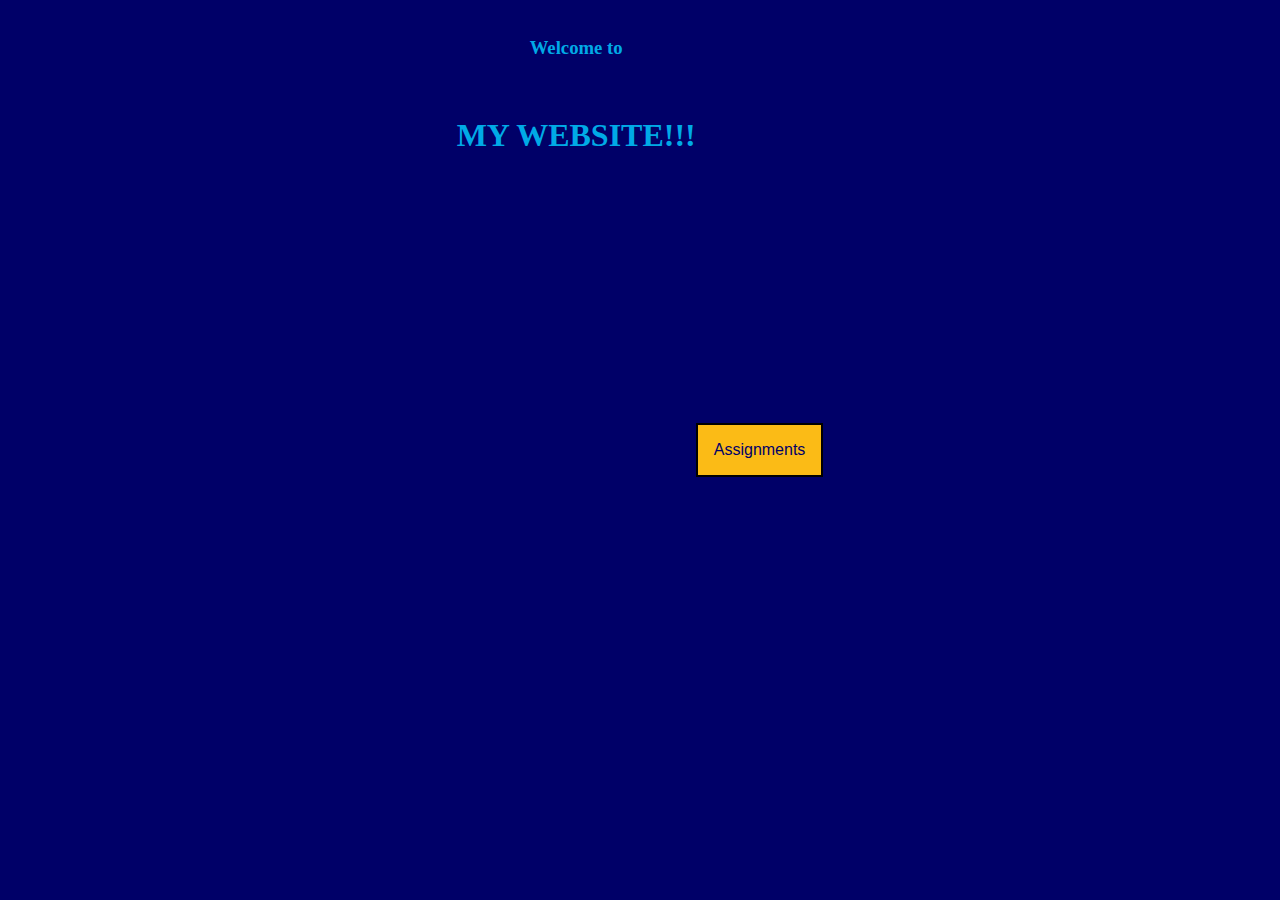
<file: index.html>
<!DOCTYPE html>
<html lang="en">

    <head>
        <title>My First Website 🤩🤩</title>
        <link rel="stylesheet" href="css-and-js/index.css">
    </head>

    <body>

        <header class=header>
            <br>
            <h3>Welcome to</h3>
            <br>
            <h1>MY WEBSITE!!!</h1>
        </header>

        <div class="dropdown">
            <button onclick="dropFunction()" class="dropButton">Assignments</button>
            <div class="dropContent" id="dropdown">
                <ol class=assignments>
                    <li><a href="search.html">Search</a></li>
                    <br>
                    <li><a href="loading.html">Loading</a></li>
                    <br>
                    <li><a href="expanding.html">Expanding</a></li>
                    <br>
                    <li><a href="sound.html">Sound</a></li>
                    <br>
                    <li><a href="navigation.html">Navigation</a></li>
                    <br>
                    <li><a href="landing.html">Landing</a></li>
                </ol>
            </div>
        </div>

    </body>

    <script src="css-and-js/index.js"></script>

</html>
</file>
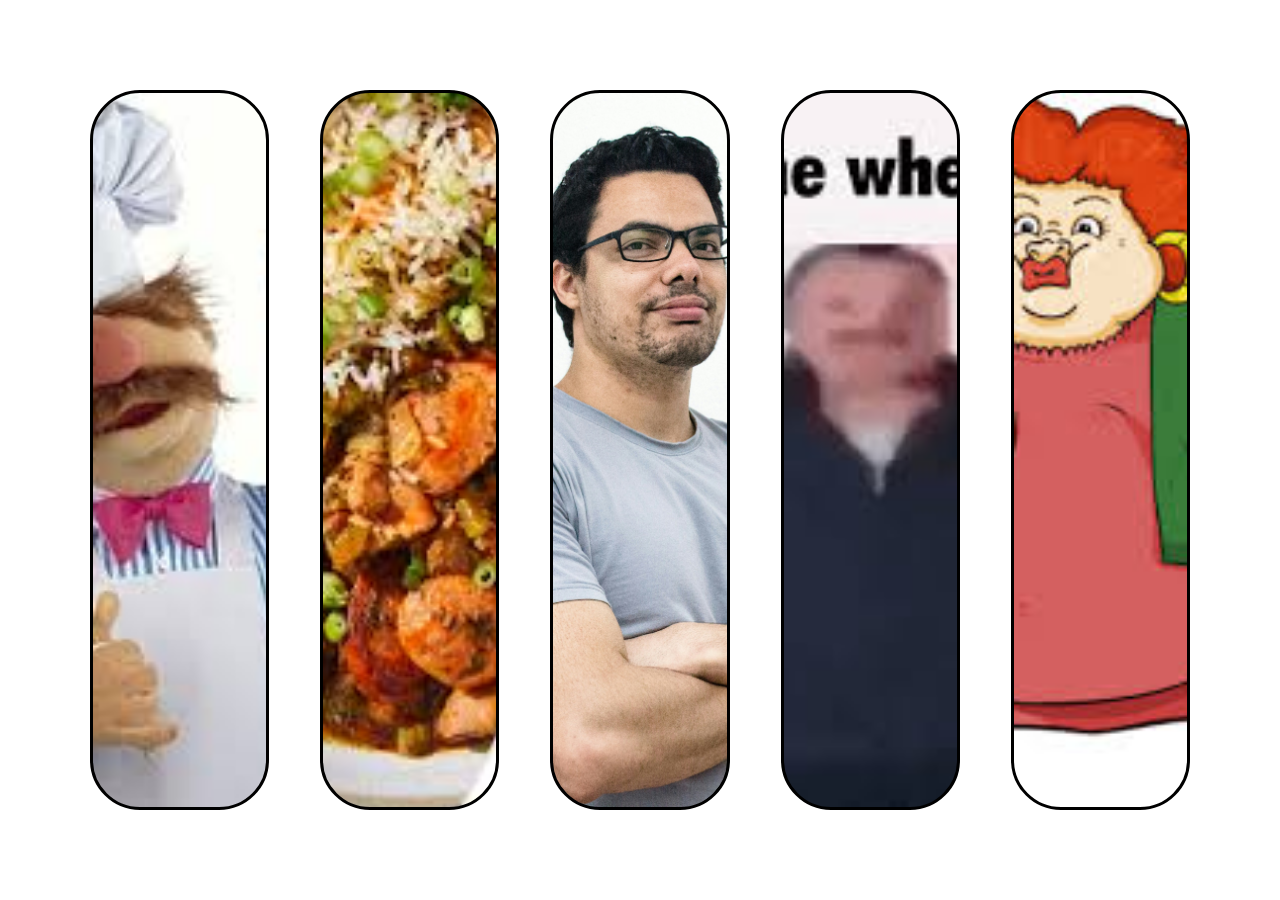
<file: expanding.html>
<!DOCTYPE html>

<html lang = "en">

    <head>
        <title>Expanding</title>
        <link rel = "stylesheet" href = "css-and-js/expanding.css">
        <link rel="preconnect" href="https://fonts.googleapis.com">
        <link rel="preconnect" href="https://fonts.gstatic.com" crossorigin>
        <link href="https://fonts.googleapis.com/css2?family=Jacquarda+Bastarda+9&display=swap" rel="stylesheet">
    </head>

    <body>
    <div class = "container">

        <div class = "panel" style = "background-image: url('css-and-js/images/chef.jfif')">
            <h3 class = "inside-text">chef guy, maybe swedish?</h3>
        </div>

        <div class = "panel" style = "background-image: url('css-and-js/images/gumbo.jpg')">
            <h3 class = "inside-text">yummy gumbo yum yum</h3>
        </div>

        <div class = "panel" style = "background-image: url('css-and-js/images/guy.jpg')">
            <h3 class = "inside-text">guy</h3>
        </div>

        <div class = "panel" style = "background-image: url('css-and-js/images/me-when.jfif')">
            <h3 class = "inside-text">me when</h3>
        </div>

        <div class = "panel" style = "background-image: url('css-and-js/images/yo-momma.jfif')">
            <h3 class = "inside-text">tu madre es</h3>
        </div>
    </div>

    </body>

    <script src = "css-and-js/expanding.js"></script>

</html>
</file>
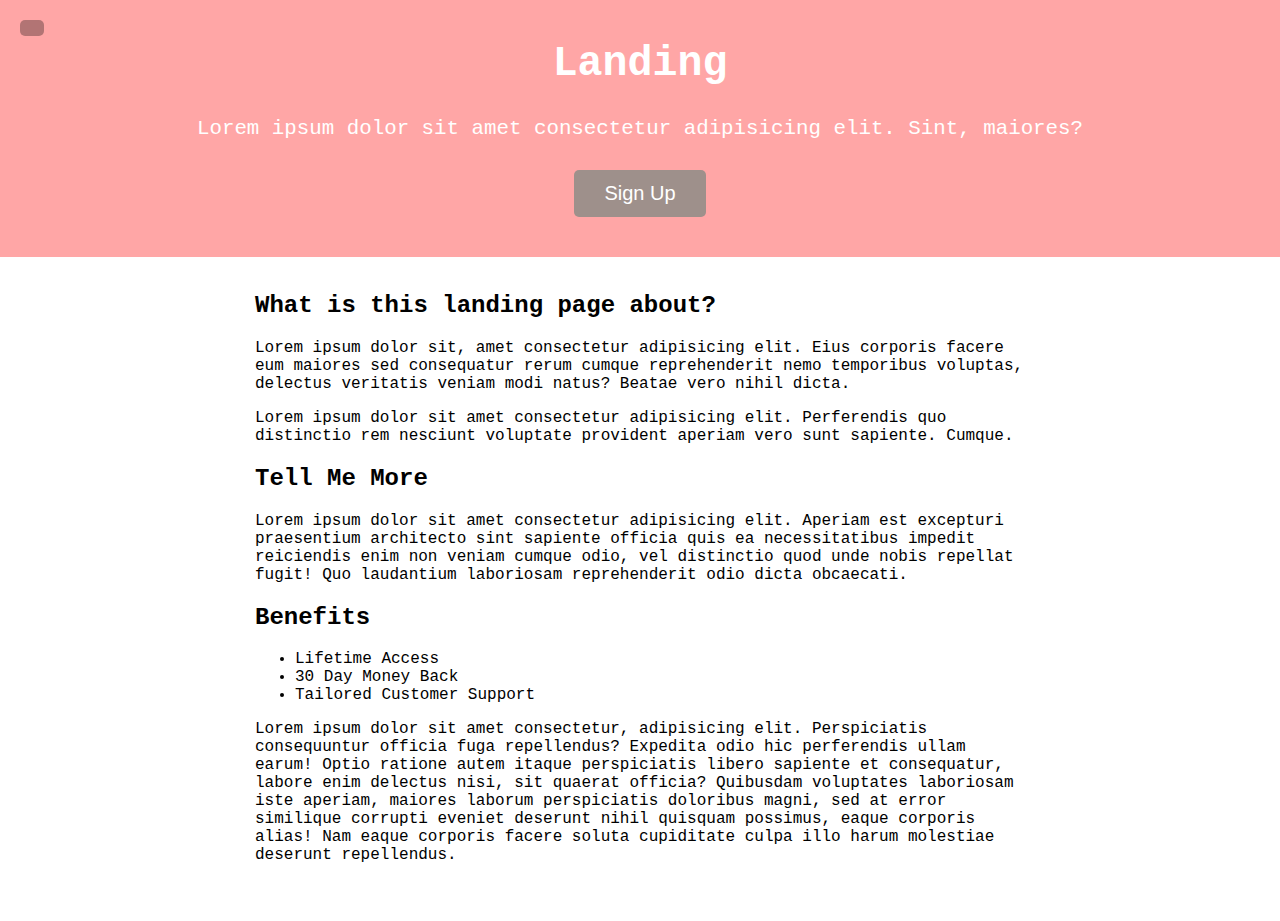
<file: landing.html>
<!DOCTYPE html>
<html lang="en">
<head>
    <meta charset="UTF-8">
    <meta name="viewport" content="width=device-width, initial-scale=1.0">
    <title>Landing</title>
    <link rel="stylesheet" href="css-and-js/landing.css">
    <link rel="stylesheet" href="https://cdnjs.cloudflare.com/ajax/libs/font-awesome/6.5.1/css/all.min.css" integrity="sha512-DTOQO9RWCH3ppGqcWaEA1BIZOC6xxalwEsw9c2QQeAIftl+Vegovlnee1c9QX4TctnWMn13TZye+giMm8e2LwA==" crossorigin="anonymous" referrerpolicy="no-referrer" />
</head>
<body>
    <nav id="navbar">
        <div class="logo">
                <a href = "index.html"><img src="css-and-js/images/logo.jfif" alt="user"></a>
        </div>
        <ul>
            <li><a href="#">Home</a></li>
            <li><a href="#">Portfolio</a></li>
            <li><a href="#">Blog</a></li>
            <li><a href="#">Contact Me</a></li>
        </ul>
    </nav>

    <header>
        <button id="toggle" class = "toggle">
            <i class="fa fa-bars fa-2x"></i>
        </button>

        <h1>Landing</h1>

        <p>Lorem ipsum dolor sit amet consectetur adipisicing elit. Sint, maiores?</p>

        <button class="cta-btn" id="open">Sign Up</button>
    </header>

    <div class="container">
        <h2>What is this landing page about?</h2>

        <p>Lorem ipsum dolor sit, amet consectetur adipisicing elit. Eius corporis facere eum maiores sed consequatur rerum cumque reprehenderit nemo temporibus voluptas, delectus veritatis veniam modi natus? Beatae vero nihil dicta.</p>

        <p>Lorem ipsum dolor sit amet consectetur adipisicing elit. Perferendis quo distinctio rem nesciunt voluptate provident aperiam vero sunt sapiente. Cumque.</p>

        <h2>Tell Me More</h2>

        <p>Lorem ipsum dolor sit amet consectetur adipisicing elit. Aperiam est excepturi praesentium architecto sint sapiente officia quis ea necessitatibus impedit reiciendis enim non veniam cumque odio, vel distinctio quod unde nobis repellat fugit! Quo laudantium laboriosam reprehenderit odio dicta obcaecati.</p>

        <h2>Benefits</h2>

        <ul>
            <li>Lifetime Access</li>
            <li>30 Day Money Back</li>
            <li>Tailored Customer Support</li>
        </ul>

        <p>Lorem ipsum dolor sit amet consectetur, adipisicing elit. Perspiciatis consequuntur officia fuga repellendus? Expedita odio hic perferendis ullam earum! Optio ratione autem itaque perspiciatis libero sapiente et consequatur, labore enim delectus nisi, sit quaerat officia? Quibusdam voluptates laboriosam iste aperiam, maiores laborum perspiciatis doloribus magni, sed at error similique corrupti eveniet deserunt nihil quisquam possimus, eaque corporis alias! Nam eaque corporis facere soluta cupiditate culpa illo harum molestiae deserunt repellendus.</p>
    </div>

    <!-- modal -->
    <div class="modal-container" id="modal">
        <div class="modal">
            <button class="close-btn" id="close">
                <i class="fa fa-times"></i>
            </button>
            <div class="modal-header">
                <h3>Sign Up</h3>
            </div>
            <div class="modal-content">
                <p>Register with us to get offers, support and more</p>
                <form class="modal-form">
                    <div>
                        <label for="name">Name</label>
                        <input type="text" id = "name" placeholder = "Enter name" class = "form-input">
                    </div>
                    <div>
                        <label for="email">Email</label>
                        <input type="email" id = "email" placeholder = "Enter email" class = "form-input">
                    </div>
                    <div>
                        <label for="password">Password</label>
                        <input type="password" id = "password" placeholder = "Enter password" class = "form-input">
                    </div>
                    <div>
                        <label for="password2">Confirm password</label>
                        <input type="password" id = "password2" placeholder = "Confirm password" class = "form-input">
                    </div>
                    <input type="submit" value="Submit" class = "submit-btn">
                </form>
            </div>
        </div>
    </div>

</body>
<script src = "css-and-js/landing.js"></script>
</html>
</file>
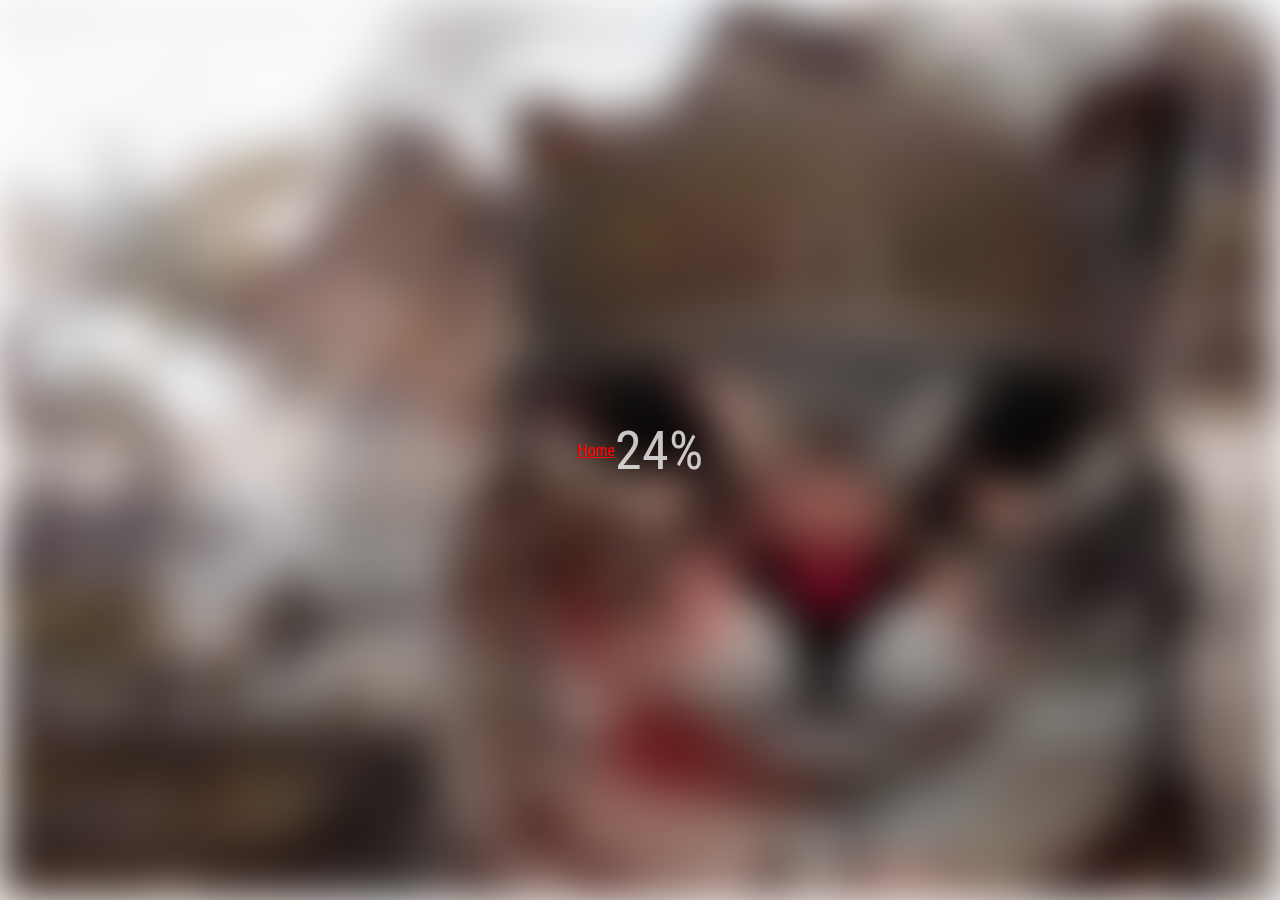
<file: loading.html>
<!DOCTYPE html>
<html lang = "en">


    <head>
        <title>Loading</title>
        <link rel = "stylesheet" href = "css-and-js/loading.css">

    </head>

    <body>
        <div class = "background"></div>
        <div></div><a class = "homeLink">Home</a>
        <div class = "loadingText">0%</div>
        <!-- <button id = "homeButton" class = "homeButton"></button> -->
    </body>

    <script src = "css-and-js/loading.js"></script>

</html>
</file>
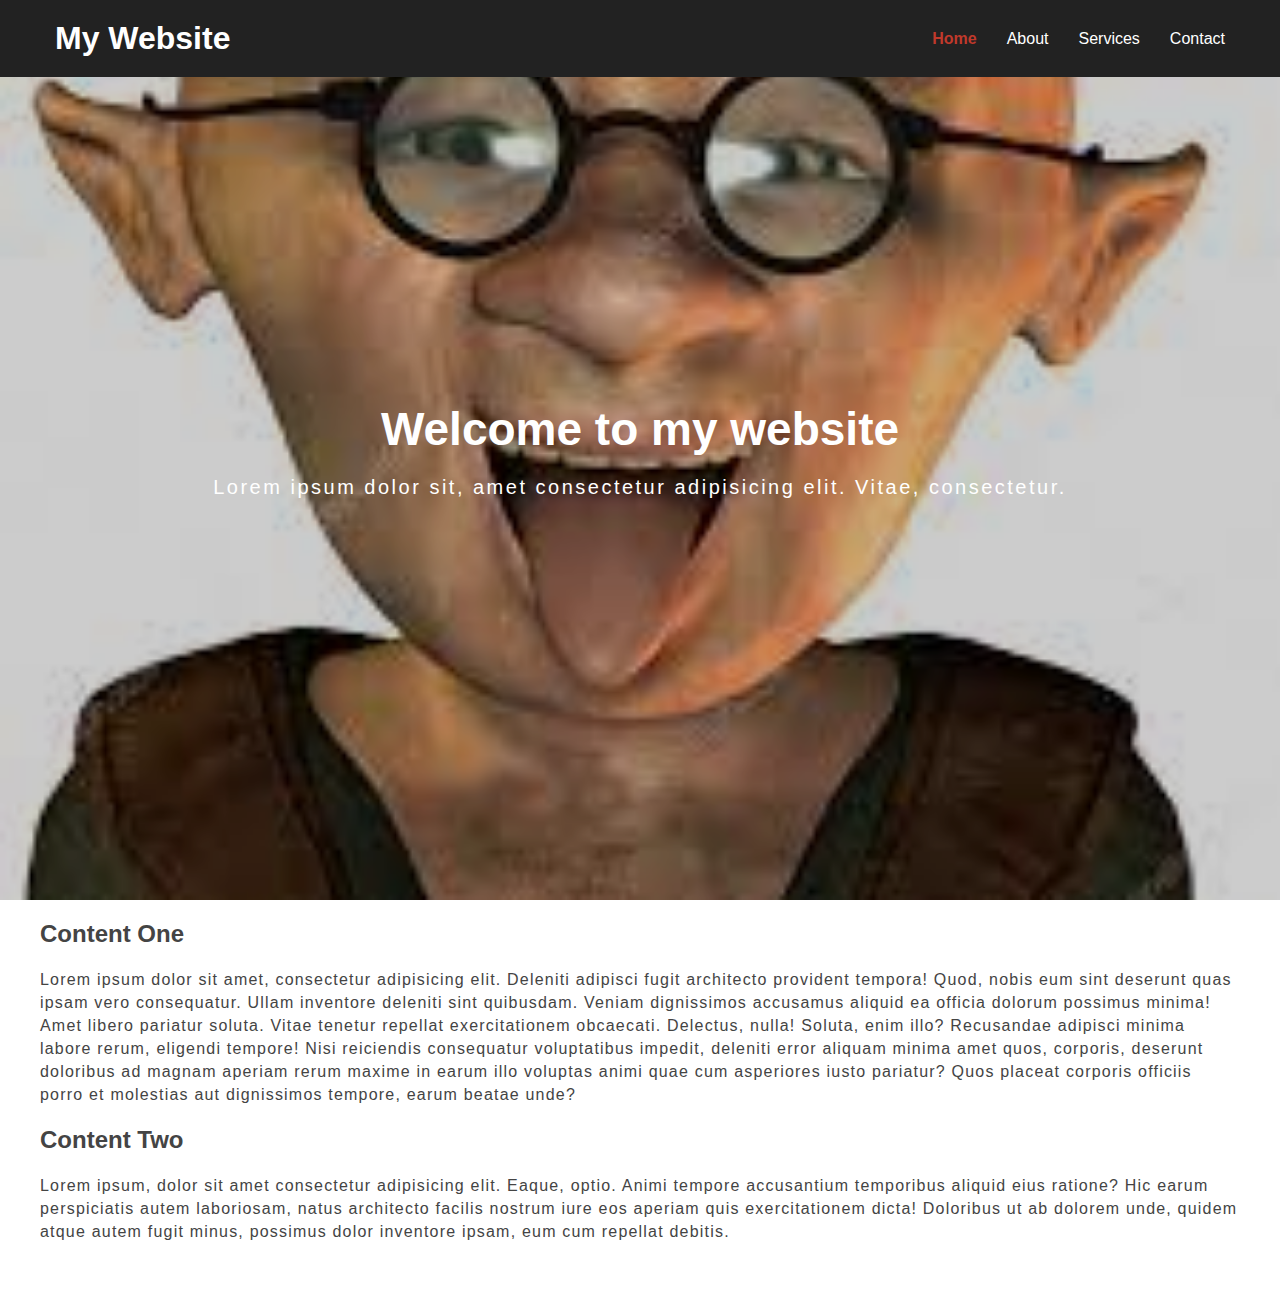
<file: navigation.html>
<!DOCTYPE html>
<html lang="en">
<head>
    <meta charset="UTF-8">
    <meta name="viewport" content="width=device-width, initial-scale=1.0">
    <title>Navigation</title>
    <link rel="stylesheet" href="css-and-js/navigation.css">
</head>

<body>

    <nav class="nav">
        <div class="container">
            <h1 class="logo">
                <a href="index.html">My Website</a>
            </h1>
            <ul>
                <li><a href="#" class = "current">Home</a></li>
                <li><a href="#">About</a></li>
                <li><a href="#">Services</a></li>
                <li><a href="#">Contact</a></li>
            </ul>
        </div>
    </nav>

    <div class="hero">
        <div class="container">
            <h1>Welcome to my website</h1>
            <p>Lorem ipsum dolor sit, amet consectetur adipisicing elit. Vitae, consectetur.</p>
        </div>
    </div>

    <section class="container content">
        <h2>Content One</h2>
        <p>Lorem ipsum dolor sit amet, consectetur adipisicing elit. Deleniti adipisci fugit architecto provident tempora! Quod, nobis eum sint deserunt quas ipsam vero consequatur. Ullam inventore deleniti sint quibusdam. Veniam dignissimos accusamus aliquid ea officia dolorum possimus minima! Amet libero pariatur soluta. Vitae tenetur repellat exercitationem obcaecati. Delectus, nulla! Soluta, enim illo? Recusandae adipisci minima labore rerum, eligendi tempore! Nisi reiciendis consequatur voluptatibus impedit, deleniti error aliquam minima amet quos, corporis, deserunt doloribus ad magnam aperiam rerum maxime in earum illo voluptas animi quae cum asperiores iusto pariatur? Quos placeat corporis officiis porro et molestias aut dignissimos tempore, earum beatae unde?</p>

        <h3>Content Two</h3>
        <p>Lorem ipsum, dolor sit amet consectetur adipisicing elit. Eaque, optio. Animi tempore accusantium temporibus aliquid eius ratione? Hic earum perspiciatis autem laboriosam, natus architecto facilis nostrum iure eos aperiam quis exercitationem dicta! Doloribus ut ab dolorem unde, quidem atque autem fugit minus, possimus dolor inventore ipsam, eum cum repellat debitis.</p>
    </section>

</body>

    <script src="css-and-js/navigation.js"></script>

</html>
</file>
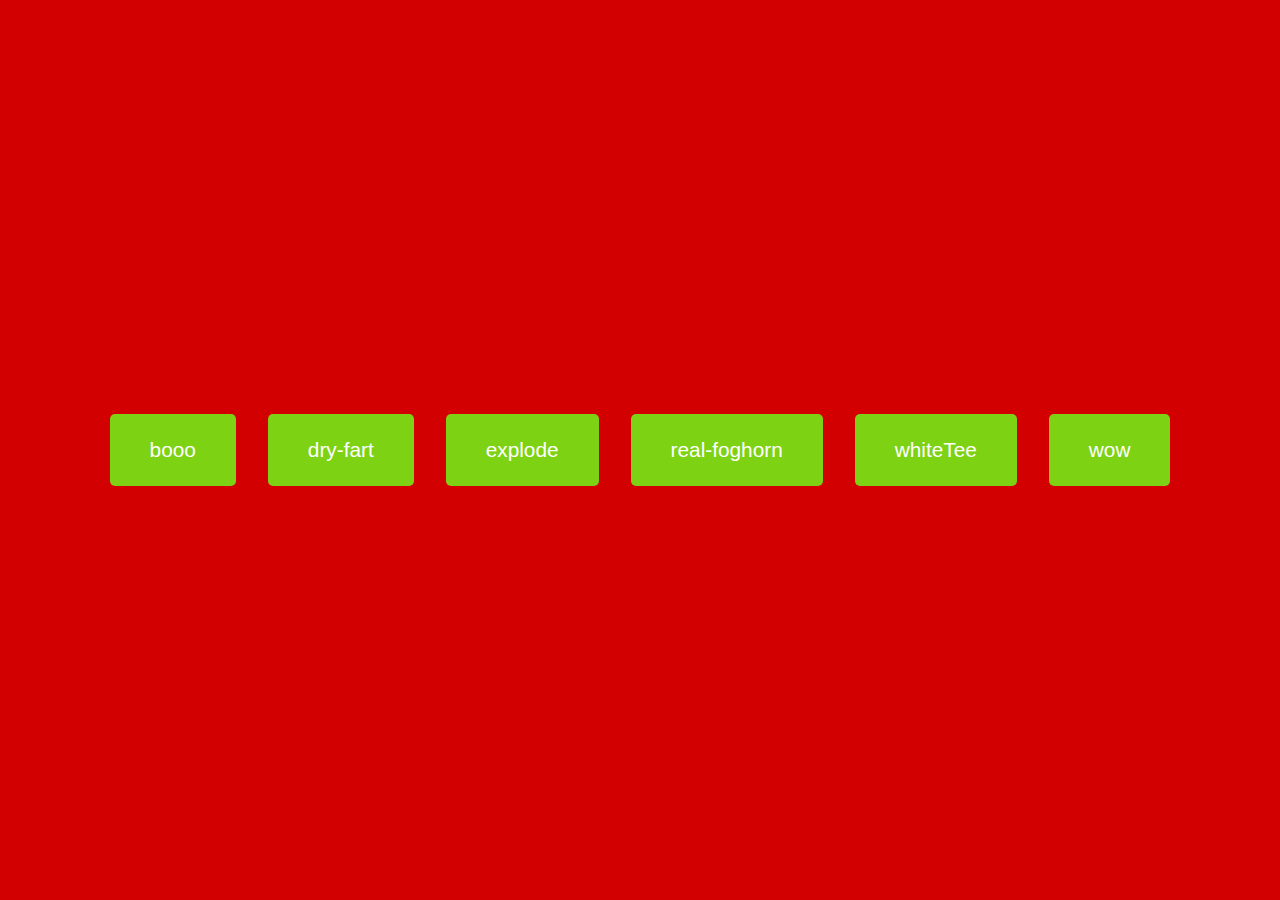
<file: sound.html>
<!DOCTYPE html>

<html lang = "en">

    <head>
        <title>Sound</title>
        <link rel = "stylesheet" href = "css-and-js/sound.css">
    </head>

    <body>
        <div class = "buttonContainer">
            <audio class = "soundButtons" id = "booo" src = "css-and-js/sounds/booo.wav"></audio>
            <audio class = "soundButtons" id = "explode" src = "css-and-js/sounds/explode.mp3"></audio>
            <audio class = "soundButtons" id = "real-foghorn" src = "css-and-js/sounds/real-foghorn.mp3"></audio>
            <audio class = "soundButtons" id = "dry-fart" src = "css-and-js/sounds/dry-fart.mp3"></audio>
            <audio class = "soundButtons" id = "whiteTee" src = "css-and-js/sounds/whiteTee.mp3"></audio>
            <audio class = "soundButtons" id = "wow" src = "css-and-js/sounds/wow.mp3"></audio>
        </div>

        <div id = "buttons"></div>

    </body>
    <script src = "css-and-js/sound.js"></script>
</html>
</file>
<file: css-and-js/index.css>
* {
    box-sizing: border-box;
}

body {
    height: 100vh;
    display: flex;
    justify-content: center;
    margin: 0;
    background-color: #000068;
}

.header {
    text-align: center;
    color: rgb(0, 170, 230);
}

.assignments {
    position: absolute;
    top: 30vh;
    left: 0;
    color: rgb(0, 170, 230);
}

a, a:visited {
    color: rgb(0, 170, 230);
}

.dropButton {
    background-color: #FBBB16;
    color: #000068;
    padding: 16px;
    font-size: 16px;
    border: solid 2px black;
    cursor: pointer;
}

.dropButton:hover, .dropButton:focus {
  background-color: #2980B9;
  transition: 0.3s ease-in-out;
}

.dropdown {
  position: relative;
  display: inline-block;
  display: flex;
  align-items: center;
  justify-content: center;
}

.dropContent{
    display: none;
    position: absolute;
    background-color: #f1f1f1;
    min-width: 160px;
    box-shadow: 0px 8px 16px 0px rgba(0,0,0,0.2);
    z-index: 1;
}

.dropContent a {
  color: black;
  text-decoration: none;
  display: block;
}

.dropContent a:hover {
    background-color: #ddd;
}

.show {
    display: block;
}
</file>
<file: css-and-js/expanding.css>
* {
    box-sizing: border-box;
}

body {
    /* background-color: #FF5733; its like brown or something */
    display: flex;
    align-items: center;
    height: 100vh;
    justify-content: center;
    margin: 0;
    font-family: "Jacquarda Bastarda 9", serif;
}

.container {
    width: 90vw;
    display: flex;
}

.panel {
    background-size: cover;
    background-position: center;
    background-repeat: no-repeat;
    height: 80vh;
    border-radius: 50px;
    cursor: pointer;
    flex: 0.5;
    margin: 2vw;
    border: 3px solid black;
    position: relative;
    transition: flex 0.7s ease-in;
}

.panel.active {
    flex: 5;
}

/* panel text */
.inside-text {
    text-align: center;
    color: red;
}

.panel h3 {
    position: absolute;
    font-size: 24px;
    bottom: 20px;
    left: 20px;
    margin: 0;
    opacity: 0;
}

.panel.active h3 {
    opacity: 1;
    transition: opacity .5s ease-in 0.5s;
}



@media (max-width: 480px) {
    .panel:nth-of-type(4) {
        display: none;
    }

    .panel:nth-of-type(5) {
        display: none;
    }

    .container {
        width: 100vw;
    }
}
</file>
<file: css-and-js/landing.css>
@import url('https://fonts.googleapis.com/css2?family=Roboto+Mono:ital,wght@0,100..700;1,100..700&display=swap');

:root {
    --primary-color: #ffa6a6;
    --secondary-color: #9e908b;
    --modal-duration: 0.7s;
}

* {
    box-sizing: border-box;
}

body {
    margin: 0;
    font-family: "roboto-mono", monospace;
}

body.show-nav {
    transform: translateX(200px);
    margin: 0;
    transition: transform 0.3s ease;
}

nav {
    background-color: var(--primary-color);
    position: fixed;
    top: 0;
    left: 0;
    width: 200px;
    height: 100%;
    border-right: 2px solid rgba(0, 0, 0, 0.4);
    z-index: 100;
    color: white;
    transform: translateX(-100%);
}

nav .logo {
    padding: 30px 0;
    text-align: center;
}

nav .logo img {
    height: 75px;
    width: 75px;
    border-radius: 50%;
}

nav ul li a {
    color: white;
    text-decoration: none;
}

nav ul li a:hover {
    text-decoration: underline;
}

nav ul {
    list-style-type: none;
    padding: 0;
    margin: 0;
}

nav ul li {
    padding: 20px;
    border-bottom: 2px solid rgba(200, 200, 200, 0.1);
}

nav ul li:nth-of-type(1) {
    border-top: 2px solid rgba(200, 200, 200, 0.1);
}

header {
    background-color: var(--primary-color);
    color: white;
    font-size: 130%;
    position: relative;
    padding: 40px 15px;
    text-align: center;
}

header h1 {
    margin: 0;
}

header p {
    margin: 30px 0;
}

button, input[type = 'submit'] {
    background-color: var(--secondary-color);
    border: 0;
    border-radius: 5px;
    color: white;
    padding: 8px 12px;
    cursor: pointer;
}

.toggle {
    background-color: rgba(0, 0, 0, 0.3);
    position: absolute;
    top: 20px;
    left: 20px;
}

.cta-btn {
    padding: 12px 30px;
    font-size: 20px;
}

.container {
    padding: 15px;
    margin: 0 auto;
    width: 800px;
    max-width: 100%;
}

.modal-container {
    position: fixed;
    top: 0;
    bottom: 0;
    left: 0;
    right: 0;
    background-color: rgba(0, 0, 0, 0.7);
    display: none;
}

.modal-container.show-modal {
    display: block;
}

.modal {
    background-color: white;
    position: absolute;
    top: 50%;
    left: 50%;
    transform: translate(-50%, -50%);
    width: 400px;
    max-width: 100%;
    border-radius: 5px;
    box-shadow: 0 0 10px rgba(0, 0, 0, 0.3);
    animation-name: modalopen;
    animation-duration: var(--modal-duration);
}

@keyframes modalopen {
    from {
        opacity: 0;
    }
    to {
        opacity: 1;
    }
}

.modal-header {
    background-color: var(--primary-color);
    color: white;
    padding: 15px;
}

.modal-header h3 {
    margin: 0;
    border-bottom: 1px solid #333;
}

.modal-content {
    padding: 20px;
}

.modal-form div {
    margin: 15px 0;
}

.modal-form label {
    display: block;
    margin-bottom: 5px;
}

.modal-form .form-input {
    padding: 8px;
    width: 100%;
}

.close-btn {
    position: absolute;
    top: 0;
    right: 0;
    background: transparent;
    font-size: 25px;
}
</file>
<file: css-and-js/loading.css>
@import url('https://fonts.googleapis.com/css2?family=Roboto+Condensed:ital,wght@0,100..900;1,100..900&display=swap');

body {
    font-family: "Roboto Condensed", sans-serif;
    font-optical-sizing: auto;
    font-style: normal;
    height: 100vh;
    display: flex;
    align-items: center;
    justify-content: center;
    margin: auto;
}

.background {
    height: 100vh;
    width: 100vw;
    /* background-color: red; */
    background-image: url(images/cat.jfif);
    background-position: center;
    background-size: cover;
    background-repeat: no-repeat;
    position: absolute;
    z-index: -1;
    filter: blur(30px);

}

.loadingText {
    font-size: 6vh;
    color: white;
    opacity: 1;
}

.homeLink {
    color: red;
    text-decoration: underline;
}

.homeLink:hover {
    color: white;
}

/* .homeButton {
    display: none;
} */
</file>
<file: css-and-js/navigation.css>
* {
    box-sizing: border-box;
    margin: 0;
    padding: 0;
}

body {
    color: #444;
    padding-bottom: 50px;
    font-family: "Consolas", sans-serif;
}

.container {
    width: 1200px;
    margin: 0 auto;
}


/* hero image */
.hero {
    background-image: url(images/yuh.jfif);
    background-repeat: no-repeat;
    background-size: cover;
    background-position: bottom center;
    height: 100vh;
    color: white;
    display: flex;
    justify-content: center;
    align-items: center;
    text-align: center;
    position: relative;
    margin-bottom: 20px;
    z-index: -2;
}

.hero:before {
    content: '';
    position: absolute;
    top: 0;
    left: 0;
    width: 100%;
    height: 100%;
    background-color: rgba(0, 0, 0, 0.2);
    z-index: -1;
}

.hero h1 {
    font-size: 46px;
    margin-bottom: 20px;
}

.hero p {
    font-size: 20px;
    letter-spacing: 2.5px;
}

.content h2, .content h3 {
    font-size: 150%;
    margin: 20px 0;
}

.content p {
    color: #444;
    line-height: 23px;
    letter-spacing: 1.2px;
}


.nav {
    position: fixed;
    background-color: #222;
    top: 0;
    left: 0;
    right: 0;
    transition: all 0.3s ease-in-out;
}

.nav .container {
    display: flex;
    justify-content: space-between;
    align-items: center;
    padding: 20px 0;
    transition: all 0.3s ease-in-out;
}

.nav ul {
    display: flex;
    list-style-type: none;
    align-items: center;
    justify-content: center;
}

.nav a {
    color: white;
    text-decoration: none;
    padding: 7px 15px;
    transition: all 0.3s ease-in-out;
}

.nav.active {
    background-color: white;
    box-shadow: 0 2px 10px rgba(0, 0, 0, 0.5);
}

.nav.active a {
    color: black;
}

.nav.active .container {
    padding: 10px 0;
}

.nav a.current, nav a:hover {
    color: rgb(192, 57, 43);
    font-weight: bold;
}
</file>
<file: css-and-js/sound.css>
* {
    box-sizing: border-box;
}

body {
    background-color: rgb(210, 0, 0);
    display: flex;
    align-items: center;
    justify-content: center;
    height: 100vh;
    margin: 0;
}

.btn {
    background-color: rgb(125, 210, 20);
    font-size: 1.3rem;
    padding: 1.5rem 2.5rem;
    margin: 1rem;
    border-radius: 5px;
    border: none;
    color: rgb(255, 255, 255);
    cursor: pointer;
}

.btn:hover {
    opacity: 0.8;
    transition: opacity 0.7s ease;
}
</file>
